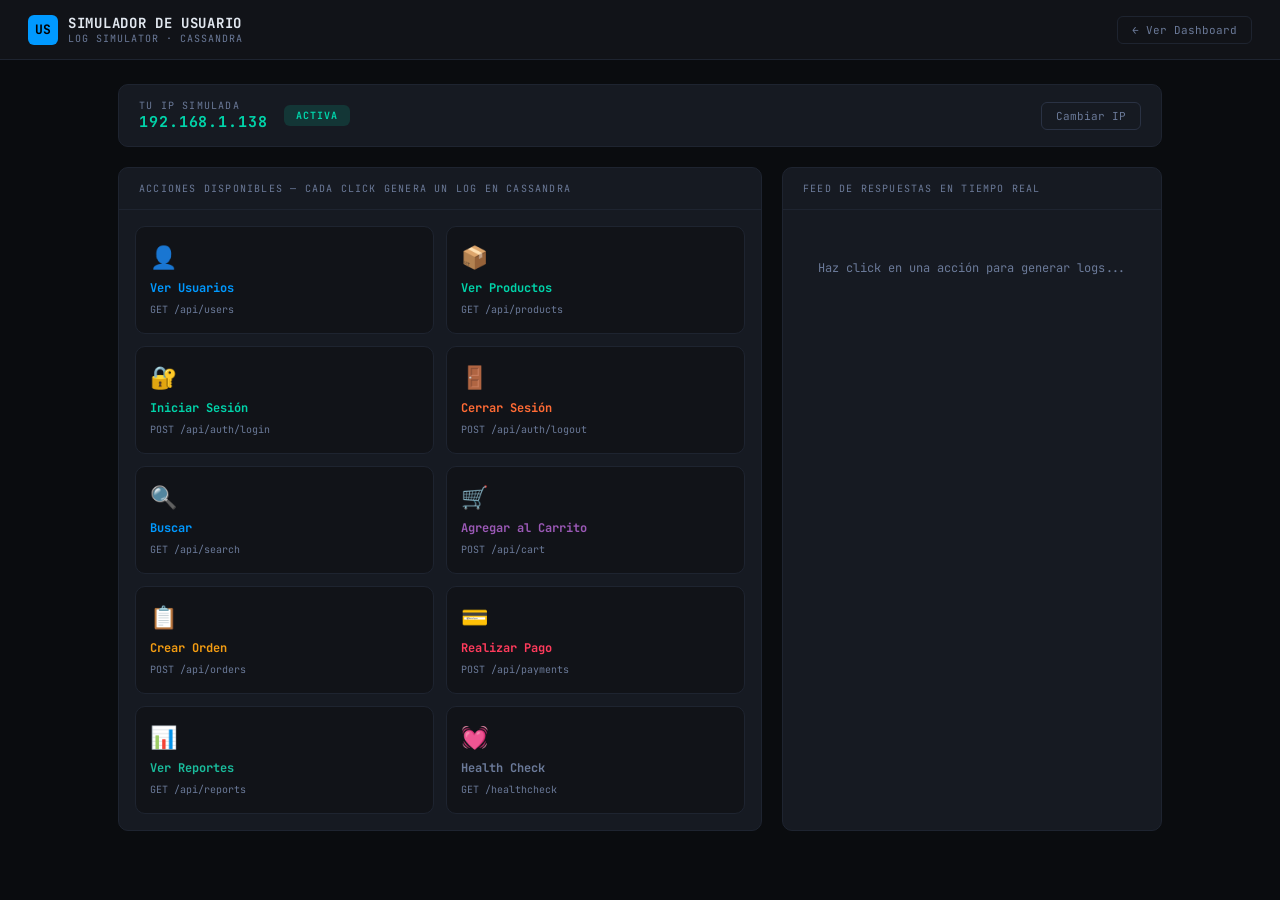
<file: static/usuario.html>
<!DOCTYPE html>
<html lang="es">

<head>
  <meta charset="UTF-8" />
  <meta name="viewport" content="width=device-width, initial-scale=1.0" />
  <title>Log Simulator — Simulador de Usuario</title>
  <link rel="preconnect" href="https://fonts.googleapis.com" />
  <link href="https://fonts.googleapis.com/css2?family=JetBrains+Mono:wght@300;400;500;700&display=swap"
    rel="stylesheet" />
  <link rel="stylesheet" href="/static/usuario_style.css">
  <!-- <link rel="stylesheet" href="/static/usr-light.css"> -->
</head>

<body>

  <div class="bloqueo-overlay" id="overlay-bloqueo"></div>
  <div class="bloqueo-banner" id="banner-bloqueo">
    ACCESO DENEGADO — IP BLOQUEADA
  </div>

  <header>
    <div class="logo">
      <div class="logo-icon">US</div>
      <div>
        <div class="logo-text">SIMULADOR DE USUARIO</div>
        <div class="logo-sub">Log Simulator · Cassandra</div>
      </div>
    </div>
    <a href="/" class="nav-link">← Ver Dashboard</a>
  </header>

  <main>

    <!-- Barra de IP -->
    <div class="ip-bar">
      <div>
        <div class="ip-label">Tu IP simulada</div>
        <div class="ip-display" id="ip-display">192.168.1.100</div>
      </div>
      <div id="status-badge" class="status-badge status-activa">Activa</div>
      <div class="ip-actions">
        <button class="btn-cambiar-ip" onclick="cambiarIP()">Cambiar IP</button>
      </div>
    </div>

    <!-- Panel de acciones -->
    <div class="acciones-panel">
      <div class="panel-header">Acciones disponibles — cada click genera un log en Cassandra</div>
      <div class="acciones-grid" id="acciones-grid">

        <button class="accion-btn" style="--btn-color:#0099ff" onclick="hacerAccion('/api/users','GET',this)">
          <span class="accion-icon">👤</span>
          <span class="accion-nombre">Ver Usuarios</span>
          <span class="accion-endpoint">GET /api/users</span>
        </button>

        <button class="accion-btn" style="--btn-color:#00d4aa" onclick="hacerAccion('/api/products','GET',this)">
          <span class="accion-icon">📦</span>
          <span class="accion-nombre">Ver Productos</span>
          <span class="accion-endpoint">GET /api/products</span>
        </button>

        <button class="accion-btn" style="--btn-color:#00d4aa" onclick="hacerAccion('/api/auth/login','POST',this)">
          <span class="accion-icon">🔐</span>
          <span class="accion-nombre">Iniciar Sesión</span>
          <span class="accion-endpoint">POST /api/auth/login</span>
        </button>

        <button class="accion-btn" style="--btn-color:#ff6b35" onclick="hacerAccion('/api/auth/logout','POST',this)">
          <span class="accion-icon">🚪</span>
          <span class="accion-nombre">Cerrar Sesión</span>
          <span class="accion-endpoint">POST /api/auth/logout</span>
        </button>

        <button class="accion-btn" style="--btn-color:#0099ff" onclick="hacerAccion('/api/search','GET',this)">
          <span class="accion-icon">🔍</span>
          <span class="accion-nombre">Buscar</span>
          <span class="accion-endpoint">GET /api/search</span>
        </button>

        <button class="accion-btn" style="--btn-color:#9b59b6" onclick="hacerAccion('/api/cart','POST',this)">
          <span class="accion-icon">🛒</span>
          <span class="accion-nombre">Agregar al Carrito</span>
          <span class="accion-endpoint">POST /api/cart</span>
        </button>

        <button class="accion-btn" style="--btn-color:#f39c12" onclick="hacerAccion('/api/orders','POST',this)">
          <span class="accion-icon">📋</span>
          <span class="accion-nombre">Crear Orden</span>
          <span class="accion-endpoint">POST /api/orders</span>
        </button>

        <button class="accion-btn" style="--btn-color:#ff3b5c" onclick="hacerAccion('/api/payments','POST',this)">
          <span class="accion-icon">💳</span>
          <span class="accion-nombre">Realizar Pago</span>
          <span class="accion-endpoint">POST /api/payments</span>
        </button>

        <button class="accion-btn" style="--btn-color:#1abc9c" onclick="hacerAccion('/api/reports','GET',this)">
          <span class="accion-icon">📊</span>
          <span class="accion-nombre">Ver Reportes</span>
          <span class="accion-endpoint">GET /api/reports</span>
        </button>

        <button class="accion-btn" style="--btn-color:#6b7a99" onclick="hacerAccion('/healthcheck','GET',this)">
          <span class="accion-icon">💓</span>
          <span class="accion-nombre">Health Check</span>
          <span class="accion-endpoint">GET /healthcheck</span>
        </button>

      </div>
    </div>

    <!-- Feed de respuestas -->
    <div class="feed-panel">
      <div class="panel-header">Feed de respuestas en tiempo real</div>
      <div class="feed-list" id="feed-list">
        <div class="feed-empty" id="feed-empty">
          Haz click en una acción para generar logs...
        </div>
      </div>
    </div>

  </main>

  <script>
    'use strict';

    var ipActual = '192.168.1.' + Math.floor(Math.random() * 200 + 10);
    var bloqueada = false;
    var feedItems = [];

    document.getElementById('ip-display').textContent = ipActual;

    function cambiarIP() {
      ipActual = '192.168.1.' + Math.floor(Math.random() * 200 + 10);
      bloqueada = false;
      document.getElementById('ip-display').textContent = ipActual;
      document.getElementById('ip-display').className = 'ip-display';
      document.getElementById('status-badge').textContent = 'Activa';
      document.getElementById('status-badge').className = 'status-badge status-activa';
      document.getElementById('overlay-bloqueo').classList.remove('visible');
      document.getElementById('banner-bloqueo').classList.remove('visible');
      // Rehabilitar botones
      document.querySelectorAll('.accion-btn').forEach(function (b) { b.disabled = false; });
      agregarFeedItem(null, null, null, null, 'IP cambiada a ' + ipActual, 'info');
    }

    function hacerAccion(endpoint, metodo, btn) {
      if (bloqueada) {
        mostrarBloqueada();
        return;
      }

      btn.classList.add('flash');
      setTimeout(function () { btn.classList.remove('flash'); }, 300);

      fetch('/accion', {
        method: 'POST',
        headers: { 'Content-Type': 'application/json' },
        body: JSON.stringify({ ip: ipActual, endpoint: endpoint, metodo: metodo })
      })
        .then(function (res) {
          if (res.status === 403) {
            return res.json().then(function (d) {
              marcarBloqueada();
              agregarFeedItem(metodo, endpoint, null, null, 'IP BLOQUEADA', 'bloqueado');
            });
          }
          return res.json().then(function (data) {
            var tipo = data.codigo >= 500 ? 'error5xx' : 'ok';
            agregarFeedItem(metodo, endpoint, data.codigo, data.latencia_ms, data.timestamp, tipo);
          });
        })
        .catch(function (err) {
          agregarFeedItem(metodo, endpoint, null, null, 'Error de red', 'error5xx');
        });
    }

    function agregarFeedItem(metodo, endpoint, codigo, latencia, extra, tipo) {
      var empty = document.getElementById('feed-empty');
      if (empty) empty.remove();

      var feed = document.getElementById('feed-list');
      var div = document.createElement('div');
      div.className = 'feed-item ' + (tipo === 'bloqueado' ? 'bloqueado' : tipo === 'error5xx' ? 'error5xx' : '');

      var ahora = new Date();
      var ts = [
        String(ahora.getHours()).padStart(2, '0'),
        String(ahora.getMinutes()).padStart(2, '0'),
        String(ahora.getSeconds()).padStart(2, '0')
      ].join(':');

      if (tipo === 'bloqueado') {
        div.innerHTML =
          '<div class="feed-row1">' +
          '<span class="feed-ts">' + ts + '</span>' +
          '<span class="feed-endpoint" style="color:var(--danger)">⛔ ' + (endpoint || '') + '</span>' +
          '<span class="feed-codigo c-block" style="margin-left:auto">403</span>' +
          '</div>' +
          '<div class="feed-row2">IP bloqueada — acceso denegado</div>';
      } else if (tipo === 'info') {
        div.innerHTML =
          '<div class="feed-row1">' +
          '<span class="feed-ts">' + ts + '</span>' +
          '<span class="feed-endpoint" style="color:var(--accent)">' + extra + '</span>' +
          '</div>';
      } else {
        var mClase = 'm-' + (metodo || 'get').toLowerCase();
        var cClase = codigo >= 500 ? 'c-5xx' : codigo >= 400 ? 'c-4xx' : 'c-2xx';
        div.innerHTML =
          '<div class="feed-row1">' +
          '<span class="feed-ts">' + ts + '</span>' +
          '<span class="feed-metodo ' + mClase + '">' + metodo + '</span>' +
          '<span class="feed-endpoint">' + endpoint + '</span>' +
          '<span class="feed-codigo ' + cClase + '">' + codigo + '</span>' +
          '</div>' +
          '<div class="feed-row2">' + latencia + ' ms · ' + ipActual + '</div>';
      }

      feed.insertBefore(div, feed.firstChild);

      // Limitar a 80 items
      var items = feed.querySelectorAll('.feed-item');
      if (items.length > 80) items[items.length - 1].remove();
    }

    function marcarBloqueada() {
      bloqueada = true;
      document.getElementById('ip-display').className = 'ip-display bloqueada';
      document.getElementById('status-badge').textContent = 'Bloqueada';
      document.getElementById('status-badge').className = 'status-badge status-bloqueada';
      document.getElementById('overlay-bloqueo').classList.add('visible');
      document.getElementById('banner-bloqueo').classList.add('visible');
      document.querySelectorAll('.accion-btn').forEach(function (b) { b.disabled = true; });
      setTimeout(function () {
        document.getElementById('banner-bloqueo').classList.remove('visible');
      }, 4000);
    }

    function mostrarBloqueada() {
      document.getElementById('banner-bloqueo').classList.add('visible');
      setTimeout(function () {
        document.getElementById('banner-bloqueo').classList.remove('visible');
      }, 2000);
    }
  </script>
</body>

</html>
</file>
<file: static/usuario_style.css>
*, *::before, *::after { box-sizing: border-box; margin: 0; padding: 0; }

:root {
    --bg:      #0a0c0f;
    --surface: #111318;
    --card:    #161a22;
    --border:  #1e2430;
    --border2: #2a3244;
    --accent:  #00d4aa;
    --accent2: #0099ff;
    --warn:    #ff6b35;
    --danger:  #ff3b5c;
    --success: #00d4aa;
    --text:    #e2e8f0;
    --muted:   #6b7a99;
    --mono:    'JetBrains Mono', monospace;
}

/* :root {
  --bg:        #f0f2f5;
  --surface:   #ffffff;
  --card:      #ffffff;
  --border:    #dde1e9;
  --border2:   #c4cad6;
  --accent:    #00a884;
  --accent2:   #0077cc;
  --warn:      #d95f1a;
  --danger:    #cc1f3c;
  --text:      #1a1f2e;
  --muted:     #5a6480;
  --dim:       #9aa0b0;
  --green:     #00a884;
  --mono:      'JetBrains Mono', 'Courier New', monospace;

} */
body {
    background: var(--bg);
    color: var(--text);
    font-family: var(--mono);
    font-size: 13px;
    min-height: 100vh;
}

header {
    display: flex;
    align-items: center;
    justify-content: space-between;
    padding: 14px 28px;
    border-bottom: 1px solid var(--border);
    background: var(--surface);
}

.logo { display: flex; align-items: center; gap: 10px; }
.logo-icon {
    width: 30px; height: 30px;
    background: var(--accent2);
    border-radius: 6px;
    display: flex; align-items: center; justify-content: center;
    font-size: 13px; font-weight: 700; color: #000;
}
.logo-text { font-size: 14px; font-weight: 700; letter-spacing: 0.05em; }
.logo-sub  { font-size: 10px; color: var(--muted); letter-spacing: 0.1em; text-transform: uppercase; }

.nav-link {
    font-size: 11px; color: var(--muted);
    text-decoration: none; padding: 6px 14px;
    border: 1px solid var(--border); border-radius: 6px;
    transition: all 0.2s;
}
.nav-link:hover { color: var(--text); border-color: var(--border2); }

main {
    max-width: 1100px;
    margin: 0 auto;
    padding: 24px 28px;
    display: grid;
    grid-template-columns: 1fr 380px;
    gap: 20px;
}

/* ── IP y estado ── */
.ip-bar {
    grid-column: 1 / -1;
    background: var(--card);
    border: 1px solid var(--border);
    border-radius: 10px;
    padding: 14px 20px;
    display: flex;
    align-items: center;
    gap: 16px;
}

.ip-label { font-size: 10px; color: var(--muted); text-transform: uppercase; letter-spacing: 0.12em; }

.ip-display {
    font-size: 15px; font-weight: 700;
    color: var(--accent);
    letter-spacing: 0.06em;
}

.ip-display.bloqueada { color: var(--danger); }

.status-badge {
    padding: 4px 12px;
    border-radius: 6px;
    font-size: 10px;
    font-weight: 700;
    letter-spacing: 0.1em;
    text-transform: uppercase;
}
.status-activa   { background: rgba(0,212,170,0.15); color: var(--accent); }
.status-bloqueada { background: rgba(255,59,92,0.15); color: var(--danger); }

.ip-actions { margin-left: auto; display: flex; gap: 10px; }

.btn-cambiar-ip {
    padding: 6px 14px;
    background: transparent;
    border: 1px solid var(--border2);
    border-radius: 6px;
    color: var(--muted);
    font-family: var(--mono);
    font-size: 11px;
    cursor: pointer;
    transition: all 0.2s;
}
.btn-cambiar-ip:hover { color: var(--text); border-color: var(--accent2); }

/* ── Panel de acciones ── */
.acciones-panel {
    background: var(--card);
    border: 1px solid var(--border);
    border-radius: 10px;
    overflow: hidden;
}

.panel-header {
    padding: 14px 20px;
    border-bottom: 1px solid var(--border);
    font-size: 10px;
    color: var(--muted);
    text-transform: uppercase;
    letter-spacing: 0.12em;
}

.acciones-grid {
    display: grid;
    grid-template-columns: 1fr 1fr;
    gap: 12px;
    padding: 16px;
}

.accion-btn {
    background: var(--surface);
    border: 1px solid var(--border);
    border-radius: 10px;
    padding: 16px 14px;
    cursor: pointer;
    transition: all 0.18s;
    text-align: left;
    font-family: var(--mono);
    color: var(--text);
    position: relative;
    overflow: hidden;
}

.accion-btn:hover:not(:disabled) {
    border-color: var(--btn-color, var(--accent));
    background: rgba(0,0,0,0.3);
    transform: translateY(-1px);
}

.accion-btn:active:not(:disabled) { transform: translateY(0); }

.accion-btn:disabled {
    opacity: 0.4;
    cursor: not-allowed;
}

.accion-icon {
    font-size: 22px;
    margin-bottom: 8px;
    display: block;
}

.accion-nombre {
    font-size: 12px;
    font-weight: 700;
    color: var(--btn-color, var(--accent));
    display: block;
    margin-bottom: 3px;
}

.accion-endpoint {
    font-size: 10px;
    color: var(--muted);
}

.accion-btn::after {
    content: '';
    position: absolute;
    inset: 0;
    background: var(--btn-color, var(--accent));
    opacity: 0;
    transition: opacity 0.15s;
}

.accion-btn.flash::after { opacity: 0.06; }

/* ── Feed de respuestas ── */
.feed-panel {
    background: var(--card);
    border: 1px solid var(--border);
    border-radius: 10px;
    overflow: hidden;
    display: flex;
    flex-direction: column;
}

.feed-list {
    flex: 1;
    overflow-y: auto;
    max-height: 520px;
    padding: 10px 0;
}

.feed-item {
    padding: 10px 16px;
    border-bottom: 1px solid var(--border);
    animation: slideIn 0.25s ease;
}

.feed-item:last-child { border-bottom: none; }

@keyframes slideIn {
    from { opacity: 0; transform: translateX(10px); }
    to   { opacity: 1; transform: translateX(0); }
}

.feed-item.bloqueado { background: rgba(255,59,92,0.05); }
.feed-item.error5xx  { background: rgba(255,107,53,0.05); }

.feed-row1 {
    display: flex;
    align-items: center;
    gap: 8px;
    margin-bottom: 3px;
}

.feed-ts { font-size: 10px; color: var(--muted); min-width: 58px; }

.feed-metodo {
    font-size: 10px; font-weight: 700;
    padding: 1px 6px; border-radius: 3px;
}
.m-get    { background: rgba(0,153,255,0.15); color: var(--accent2); }
.m-post   { background: rgba(0,212,170,0.15); color: var(--accent);  }
.m-put    { background: rgba(255,107,53,0.15); color: var(--warn);   }
.m-delete { background: rgba(255,59,92,0.15);  color: var(--danger); }

.feed-endpoint { font-size: 11px; color: var(--text); }

.feed-codigo {
    margin-left: auto;
    font-size: 11px; font-weight: 700;
}
.c-2xx { color: var(--accent);  }
.c-4xx { color: var(--warn);    }
.c-5xx { color: var(--danger);  }
.c-block { color: var(--danger); }

.feed-row2 { font-size: 10px; color: var(--muted); }

.feed-empty {
    text-align: center;
    color: var(--muted);
    padding: 40px 20px;
    font-size: 12px;
}

/* ── Bloqueo overlay ── */
.bloqueo-overlay {
    display: none;
    position: fixed;
    inset: 0;
    background: rgba(255,59,92,0.08);
    border: 2px solid var(--danger);
    z-index: 50;
    pointer-events: none;
    animation: parpadeo 1s ease-in-out infinite;
}

.bloqueo-overlay.visible { display: block; }

@keyframes parpadeo {
    0%, 100% { opacity: 1; }
    50%       { opacity: 0.3; }
}

.bloqueo-banner {
    display: none;
    position: fixed;
    top: 70px; left: 50%; transform: translateX(-50%);
    background: var(--danger);
    color: #fff;
    padding: 12px 28px;
    border-radius: 8px;
    font-size: 13px;
    font-weight: 700;
    letter-spacing: 0.06em;
    z-index: 100;
    text-align: center;
}

.bloqueo-banner.visible { display: block; }
</file>
<file: static/usr-light.css>
*, *::before, *::after { box-sizing: border-box; margin: 0; padding: 0; }

:root {
    --bg:      #f0f2f5;
    --surface: #ffffff;
    --card:    #ffffff;
    --border:  #dde1e9;
    --border2: #c4cad6;
    --accent:  #00a884;
    --accent2: #0077cc;
    --warn:    #d95f1a;
    --danger:  #cc1f3c;
    --success: #00a884;
    --text:    #1a1f2e;
    --muted:   #5a6480;
    --mono:    'JetBrains Mono', monospace;
}

body {
    background: var(--bg);
    color: var(--text);
    font-family: var(--mono);
    font-size: 13px;
    min-height: 100vh;
}

header {
    display: flex;
    align-items: center;
    justify-content: space-between;
    padding: 14px 28px;
    border-bottom: 1px solid var(--border);
    background: var(--surface);
    box-shadow: 0 1px 4px rgba(0,0,0,0.06);
}

.logo { display: flex; align-items: center; gap: 10px; }
.logo-icon {
    width: 30px; height: 30px;
    background: var(--accent2);
    border-radius: 6px;
    display: flex; align-items: center; justify-content: center;
    font-size: 13px; font-weight: 700; color: #fff;
}
.logo-text { font-size: 14px; font-weight: 700; letter-spacing: 0.05em; }
.logo-sub  { font-size: 10px; color: var(--muted); letter-spacing: 0.1em; text-transform: uppercase; }

.nav-link {
    font-size: 11px; color: var(--muted);
    text-decoration: none; padding: 6px 14px;
    border: 1px solid var(--border); border-radius: 6px;
    transition: all 0.2s;
}
.nav-link:hover { color: var(--text); border-color: var(--border2); background: var(--bg); }

main {
    max-width: 1100px;
    margin: 0 auto;
    padding: 24px 28px;
    display: grid;
    grid-template-columns: 1fr 380px;
    gap: 20px;
}

/* ── IP y estado ── */
.ip-bar {
    grid-column: 1 / -1;
    background: var(--card);
    border: 1px solid var(--border);
    border-radius: 10px;
    padding: 14px 20px;
    display: flex;
    align-items: center;
    gap: 16px;
    box-shadow: 0 1px 3px rgba(0,0,0,0.05);
}

.ip-label { font-size: 10px; color: var(--muted); text-transform: uppercase; letter-spacing: 0.12em; }

.ip-display {
    font-size: 15px; font-weight: 700;
    color: var(--accent);
    letter-spacing: 0.06em;
}

.ip-display.bloqueada { color: var(--danger); }

.status-badge {
    padding: 4px 12px;
    border-radius: 6px;
    font-size: 10px;
    font-weight: 700;
    letter-spacing: 0.1em;
    text-transform: uppercase;
}
.status-activa    { background: rgba(0,168,132,0.12); color: var(--accent); }
.status-bloqueada { background: rgba(204,31,60,0.12);  color: var(--danger); }

.ip-actions { margin-left: auto; display: flex; gap: 10px; }

.btn-cambiar-ip {
    padding: 6px 14px;
    background: transparent;
    border: 1px solid var(--border2);
    border-radius: 6px;
    color: var(--muted);
    font-family: var(--mono);
    font-size: 11px;
    cursor: pointer;
    transition: all 0.2s;
}
.btn-cambiar-ip:hover { color: var(--text); border-color: var(--accent2); background: var(--bg); }

/* ── Panel de acciones ── */
.acciones-panel {
    background: var(--card);
    border: 1px solid var(--border);
    border-radius: 10px;
    overflow: hidden;
    box-shadow: 0 1px 3px rgba(0,0,0,0.05);
}

.panel-header {
    padding: 14px 20px;
    border-bottom: 1px solid var(--border);
    font-size: 10px;
    color: var(--muted);
    text-transform: uppercase;
    letter-spacing: 0.12em;
}

.acciones-grid {
    display: grid;
    grid-template-columns: 1fr 1fr;
    gap: 12px;
    padding: 16px;
}

.accion-btn {
    background: var(--bg);
    border: 1px solid var(--border);
    border-radius: 10px;
    padding: 16px 14px;
    cursor: pointer;
    transition: all 0.18s;
    text-align: left;
    font-family: var(--mono);
    color: var(--text);
    position: relative;
    overflow: hidden;
}

.accion-btn:hover:not(:disabled) {
    border-color: var(--btn-color, var(--accent));
    background: rgba(0,0,0,0.03);
    transform: translateY(-1px);
    box-shadow: 0 3px 8px rgba(0,0,0,0.08);
}

.accion-btn:active:not(:disabled) { transform: translateY(0); }

.accion-btn:disabled {
    opacity: 0.4;
    cursor: not-allowed;
}

.accion-icon {
    font-size: 22px;
    margin-bottom: 8px;
    display: block;
}

.accion-nombre {
    font-size: 12px;
    font-weight: 700;
    color: var(--btn-color, var(--accent));
    display: block;
    margin-bottom: 3px;
}

.accion-endpoint {
    font-size: 10px;
    color: var(--muted);
}

.accion-btn::after {
    content: '';
    position: absolute;
    inset: 0;
    background: var(--btn-color, var(--accent));
    opacity: 0;
    transition: opacity 0.15s;
}

.accion-btn.flash::after { opacity: 0.04; }

/* ── Feed de respuestas ── */
.feed-panel {
    background: var(--card);
    border: 1px solid var(--border);
    border-radius: 10px;
    overflow: hidden;
    display: flex;
    flex-direction: column;
    box-shadow: 0 1px 3px rgba(0,0,0,0.05);
}

.feed-list {
    flex: 1;
    overflow-y: auto;
    max-height: 520px;
    padding: 10px 0;
}

.feed-item {
    padding: 10px 16px;
    border-bottom: 1px solid var(--border);
    animation: slideIn 0.25s ease;
}

.feed-item:last-child { border-bottom: none; }

@keyframes slideIn {
    from { opacity: 0; transform: translateX(10px); }
    to   { opacity: 1; transform: translateX(0); }
}

.feed-item.bloqueado { background: rgba(204,31,60,0.04); }
.feed-item.error5xx  { background: rgba(217,95,26,0.04); }

.feed-row1 {
    display: flex;
    align-items: center;
    gap: 8px;
    margin-bottom: 3px;
}

.feed-ts { font-size: 10px; color: var(--muted); min-width: 58px; }

.feed-metodo {
    font-size: 10px; font-weight: 700;
    padding: 1px 6px; border-radius: 3px;
}
.m-get    { background: rgba(0,119,204,0.12); color: var(--accent2); }
.m-post   { background: rgba(0,168,132,0.12); color: var(--accent);  }
.m-put    { background: rgba(217,95,26,0.12);  color: var(--warn);   }
.m-delete { background: rgba(204,31,60,0.12);  color: var(--danger); }

.feed-endpoint { font-size: 11px; color: var(--text); }

.feed-codigo {
    margin-left: auto;
    font-size: 11px; font-weight: 700;
}
.c-2xx   { color: var(--accent);  }
.c-4xx   { color: var(--warn);    }
.c-5xx   { color: var(--danger);  }
.c-block { color: var(--danger);  }

.feed-row2 { font-size: 10px; color: var(--muted); }

.feed-empty {
    text-align: center;
    color: var(--muted);
    padding: 40px 20px;
    font-size: 12px;
}

/* ── Bloqueo overlay ── */
.bloqueo-overlay {
    display: none;
    position: fixed;
    inset: 0;
    background: rgba(204,31,60,0.06);
    border: 2px solid var(--danger);
    z-index: 50;
    pointer-events: none;
    animation: parpadeo 1s ease-in-out infinite;
}

.bloqueo-overlay.visible { display: block; }

@keyframes parpadeo {
    0%, 100% { opacity: 1; }
    50%       { opacity: 0.3; }
}

.bloqueo-banner {
    display: none;
    position: fixed;
    top: 70px; left: 50%; transform: translateX(-50%);
    background: var(--danger);
    color: #fff;
    padding: 12px 28px;
    border-radius: 8px;
    font-size: 13px;
    font-weight: 700;
    letter-spacing: 0.06em;
    z-index: 100;
    text-align: center;
    box-shadow: 0 4px 16px rgba(204,31,60,0.25);
}

.bloqueo-banner.visible { display: block; }
</file>
